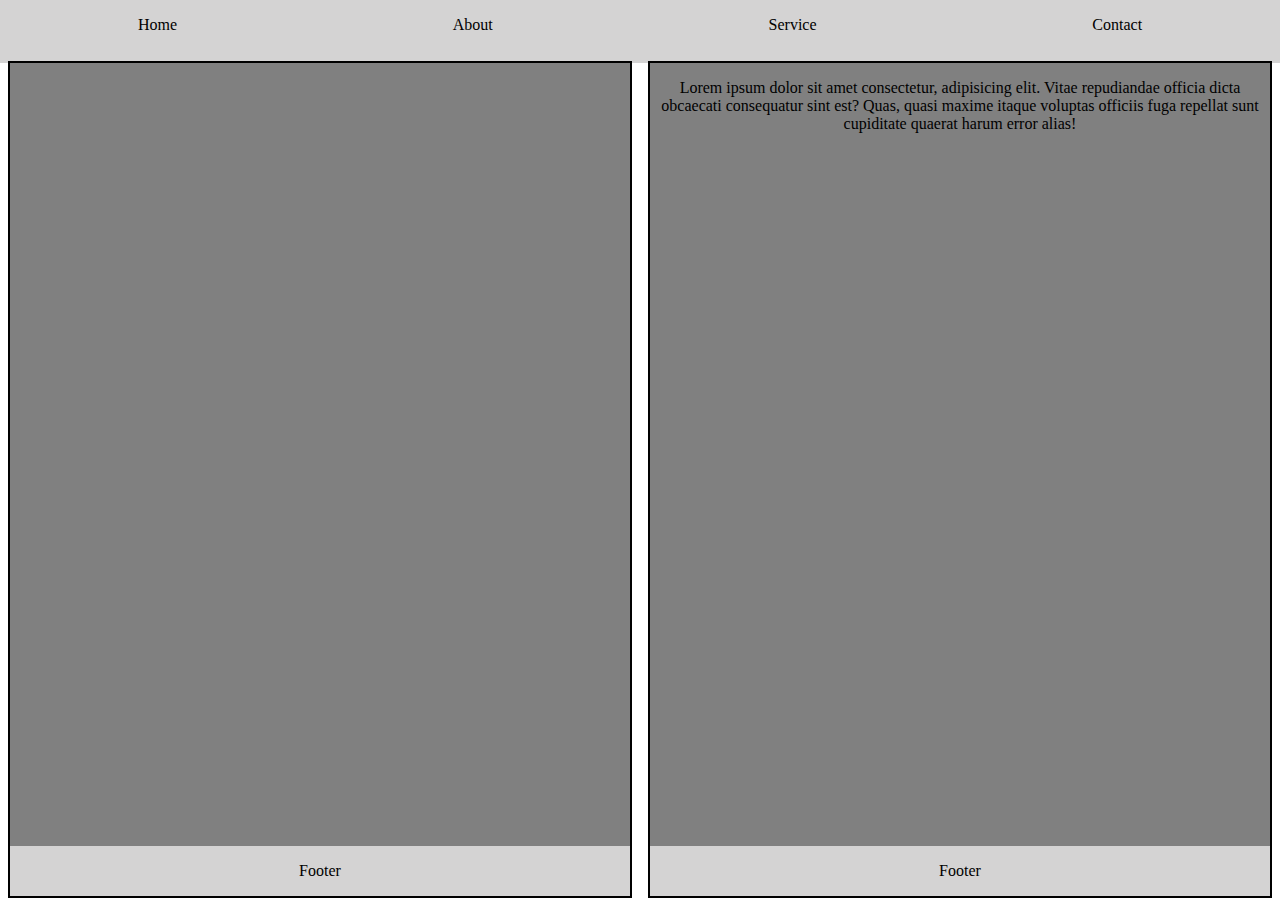
<file: index.html>
<!DOCTYPE html>
<html lang="en">
<head>
    <meta charset="UTF-8">
    <meta name="viewport" content="width=device-width, initial-scale=1.0">
    <title>Document</title>
    <link rel="stylesheet" href="css/style.css">
</head>
<body>
    <div class="nav">
        <p>Home</p>
        <p>About</p>
        <p>Service</p>
        <p>Contact</p>
    </div>
    <div class="bod">
        <section>
            <div></div>
            <div class="footer"><p>Footer</p></div>
        </section>
        <section>
            <div class="header"><p class="pra">Lorem ipsum dolor sit amet consectetur, adipisicing elit. Vitae repudiandae officia dicta obcaecati consequatur sint est? Quas, quasi maxime itaque voluptas officiis fuga repellat sunt cupiditate quaerat harum error alias!</p></div>
            <div class="footer"><p>Footer</p></div>
        </section>
    </div>
    
</body>
</html>
</file>
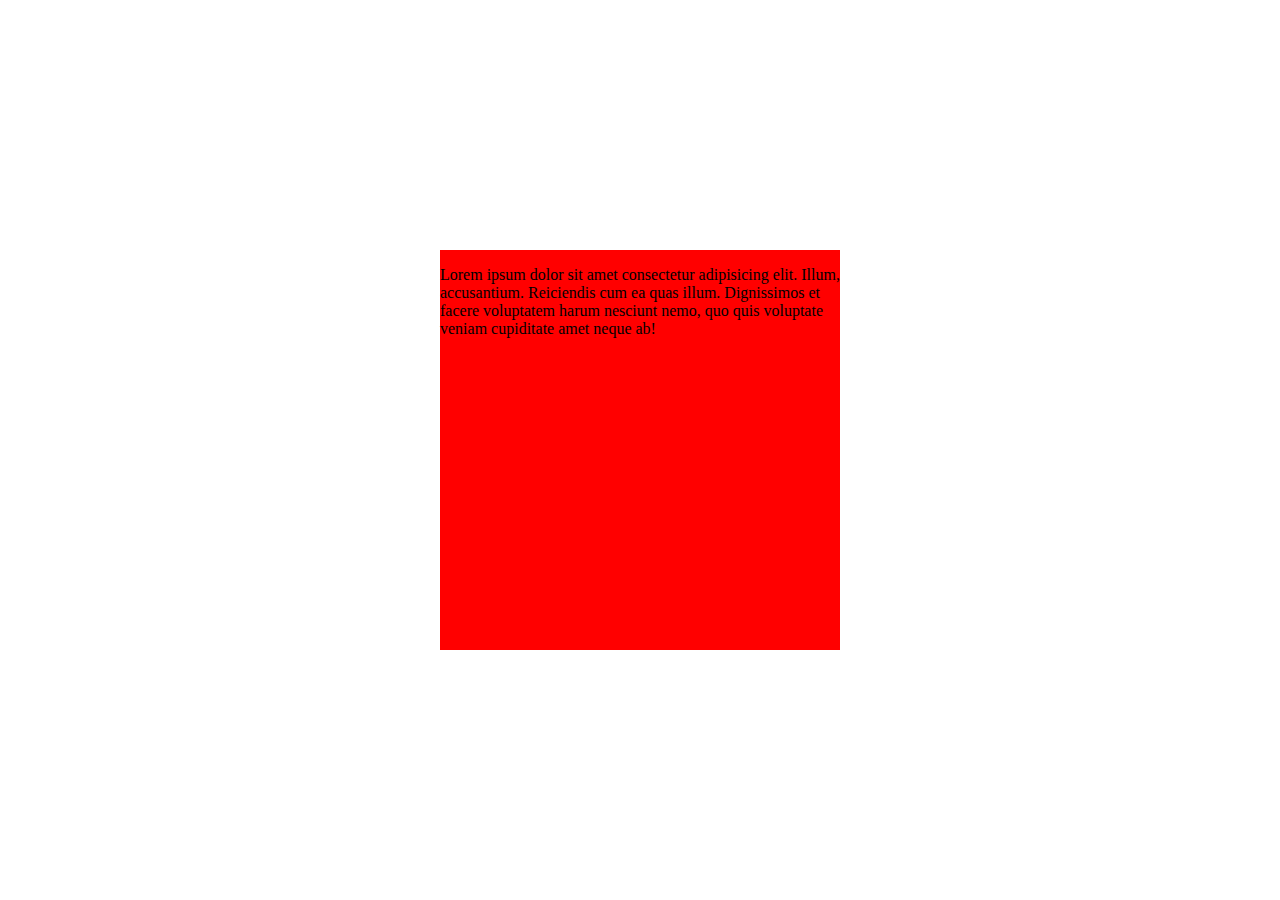
<file: center.html>
<!DOCTYPE html>
<html lang="en">
<head>
    <meta charset="UTF-8">
    <meta name="viewport" content="width=device-width, initial-scale=1.0">
    <title>Document</title>
    <link rel="stylesheet" href="css/style.css">
</head>
<body>
    <div class="view">
        <div class="cen">
            <p>Lorem ipsum dolor sit amet consectetur adipisicing elit. Illum, accusantium. Reiciendis cum ea quas illum. Dignissimos et facere voluptatem harum nesciunt nemo, quo quis voluptate veniam cupiditate amet neque ab!</p>
        </div>
    </div>
    
</body>
</html>
</file>
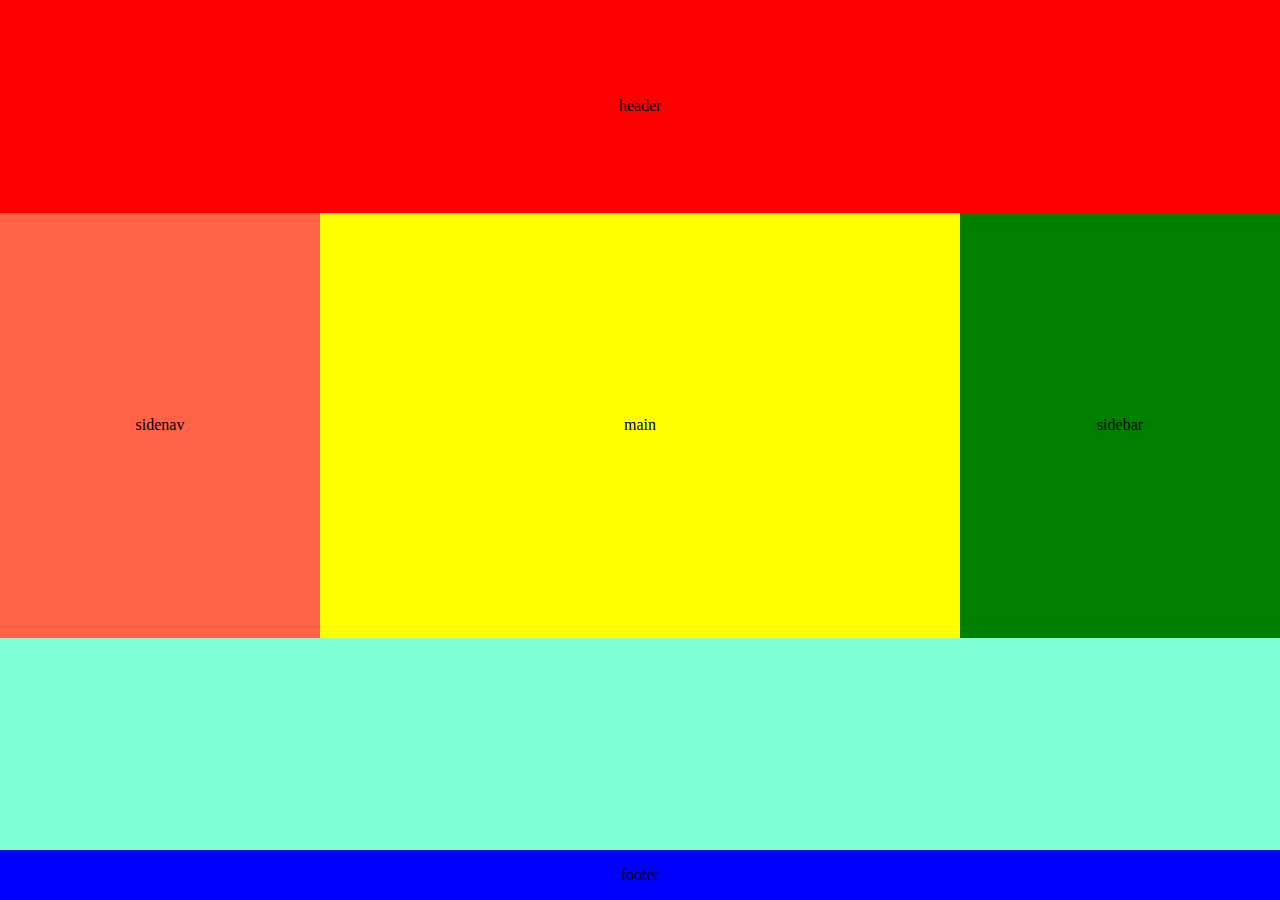
<file: grid.html>
<!DOCTYPE html>
<html lang="en">
<head>
    <meta charset="UTF-8">
    <meta name="viewport" content="width=device-width, initial-scale=1.0">
    <title>Document</title>
    <link rel="stylesheet" href="css/style.css">
</head>
<body>
    <div class="gri">
        <header><p>header</p></header>
        <aside class="sidenav"><p>sidenav</p></aside>
        <aside class="sidebar"><p>sidebar</p></aside>
        <div class="main"><p>main</p></div>
        <footer><p>footer</p></footer>

    </div>
</body>
</html>
</file>
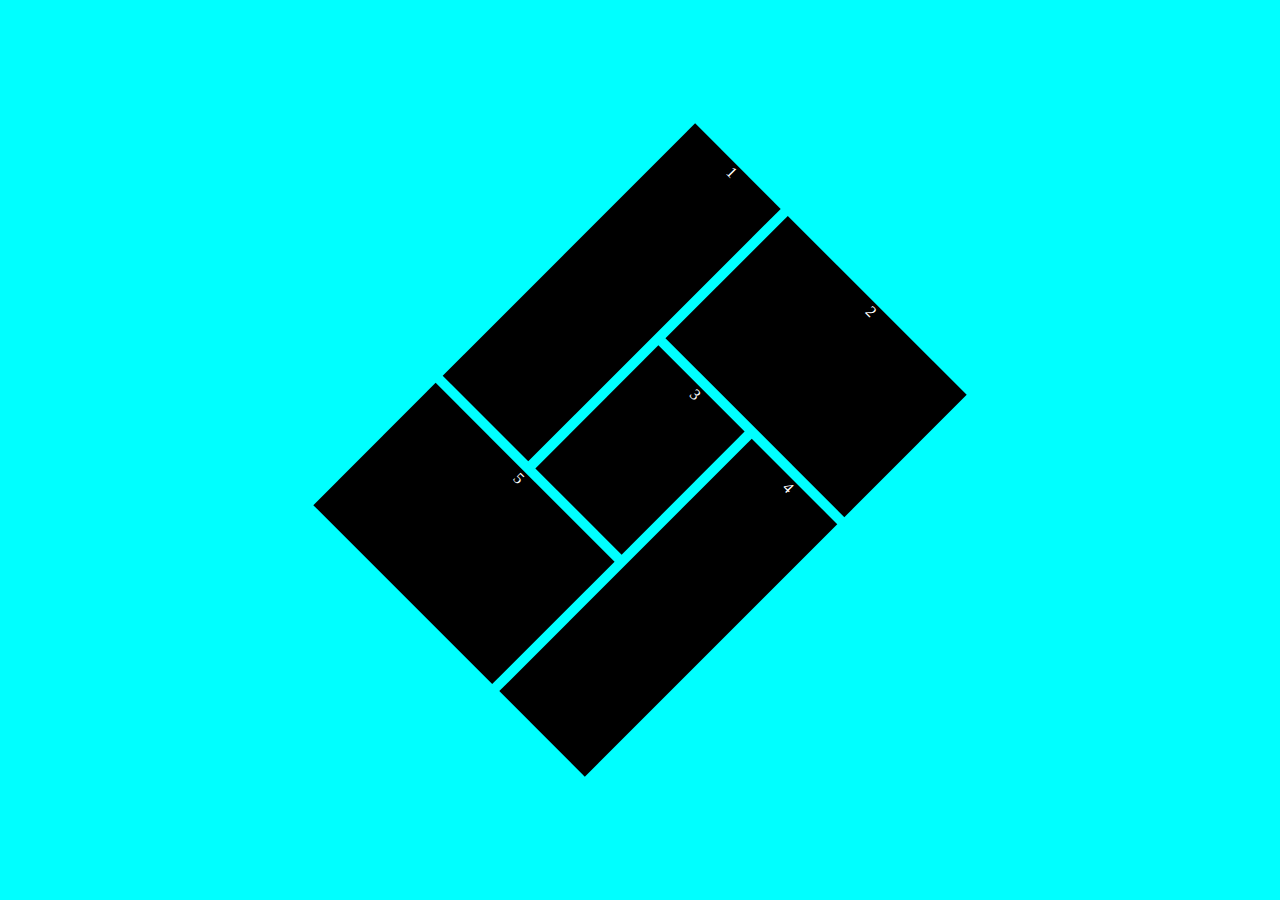
<file: grid2.html>
<!DOCTYPE html>
<html lang="en">
<head>
    <meta charset="UTF-8">
    <meta name="viewport" content="width=device-width, initial-scale=1.0">
    <title>Document</title>
    <link rel="stylesheet" href="css/style.css">
</head>
<body>
    <section class="gr2">
        <div class="cen-div">
            <div class="child1">1</div>
            <div class="child2">2</div>
            <div class="child3">3</div>
            <div class="child4">4</div>
            <div class="child5">5</div>
            
         
        </div>
    </section>
    
</body>
</html>
</file>
<file: css/style.css>
body{
    margin: 0;
    padding: 0;
    box-sizing: border-box;
}
.nav{
    background-color: rgb(212, 211, 211);
    display: flex;
    justify-content: space-around;
    height: 7vh;
}
.bod section{
    /* text-align: center; */
    width: 50%;
    height: 92.5vh;
    background-color: gray;
    display: flex;
    flex-direction: column;
    justify-content: space-between;
    margin: 0 10px;
    outline: 2px solid black;
}
.pra{
    text-align: center;
}
.footer{
    position: relative;
    bottom: 0;
    background-color: rgb(212, 211, 211);
    text-align: center;
}
.bod{
    display: flex;
}

.task{
    padding: 10px;
    background-color: black;
    text-decoration: none;
    margin-left: 10px;
    color: white;
    border-radius: 20px;
    display: block;
    margin-top: 20px;
    width: fit-content;
}
.view{
    width: 100%;
    height: 100vh;
    display: flex;
    align-items: center;
    justify-content: center;
}
.cen{
    width: 400px;
    height: 400px;
    background-color: red;
}
.gri{
    width: 100%;
    height: 100vh;
    background-color: aquamarine;
    display: grid;
    grid-template-columns: repeat(4,1fr);
    grid-template-rows: repeat(4,1fr);
    text-align: center;
}
header{
    grid-column: 1/5;
    background-color: red;
    display: flex;
    justify-content: center;
    align-items: center;
}
footer{
    grid-column: 1/5;
    background-color: blue;
    display: flex;
    justify-content: center;
    align-items: center;
}
.sidenav{
    grid-column: 1/2;
    grid-row: 2/4;
    background-color: tomato;
    display: flex;
    justify-content: center;
    align-items: center;
}
.sidebar{
    grid-column: 4/5;
    grid-row: 2/4;
    background-color: green;
    display: flex;
    justify-content: center;
    align-items: center;
}
.main{
    grid-column: 2/4;
    grid-row: 2/4;
    background-color: yellow;
    display: flex;
    justify-content: center;
    align-items: center;
}
@media screen and (max-width:992px) {
    .gri{
        grid-template-rows: repeat(5,1fr);
    }
    .main,.sidebar,.sidenav,footer,header{
        grid-column: 1/5;
    }
    header{
        grid-row: 1/2;
    }
    .sidenav{
        grid-row: 2/3;
    }
    .main{
        grid-row: 3/4;
    }
    .sidebar{
        grid-row: 4/5;
    }
}
footer{
    grid-row: 5/6;
}
    

.gr2{
    width: 100%;
    height: 100vh;
    background-color: aqua;
    display: flex;
    justify-content: center;
    align-items: center;
}
.cen-div{
    width: 30%;
    height: 60%;
    display: grid;
    transform: rotate(45deg);
    grid-template-areas: 
    "child1 child2 child2"
    "child1 child3 child4"
    "child5 child5 child4"
    
    ;
    grid-auto-rows: auto;
    text-align: center;
    color: white;
    gap: 10px;

}
.cen-div .child1{
    grid-area: child1;
    background-color: black;
}
.cen-div .child2{
    grid-area: child2;
    background-color: black;
}
.cen-div .child3{
    grid-area: child3;
    background-color: black;
}
.cen-div .child4{
    grid-area: child4;
    background-color: black;
}
.cen-div .child5{
    grid-area: child5;
    background-color: black;
}
@media screen and (max-width:1200px) and (min-width:993px){

    .cen-div{
        transform: rotate(30deg);
    }
    .gr2{
        background-color: #09c;
    }
}
@media screen and (max-width:992px) and (min-width:768px){
    .bod{
        flex-direction: column;
    }
    .bod section{
        width: 98%;
    }
    .cen-div{
        transform: rotate(15deg);
    }
    .gr2{
        background-color: tomato;
    }
}

@media screen and (max-width:767px) {

    .cen-div{
        transform: rotate(0deg);
    }
    .gr2{
        background-color: #efc7c7;
    }
}
</file>
